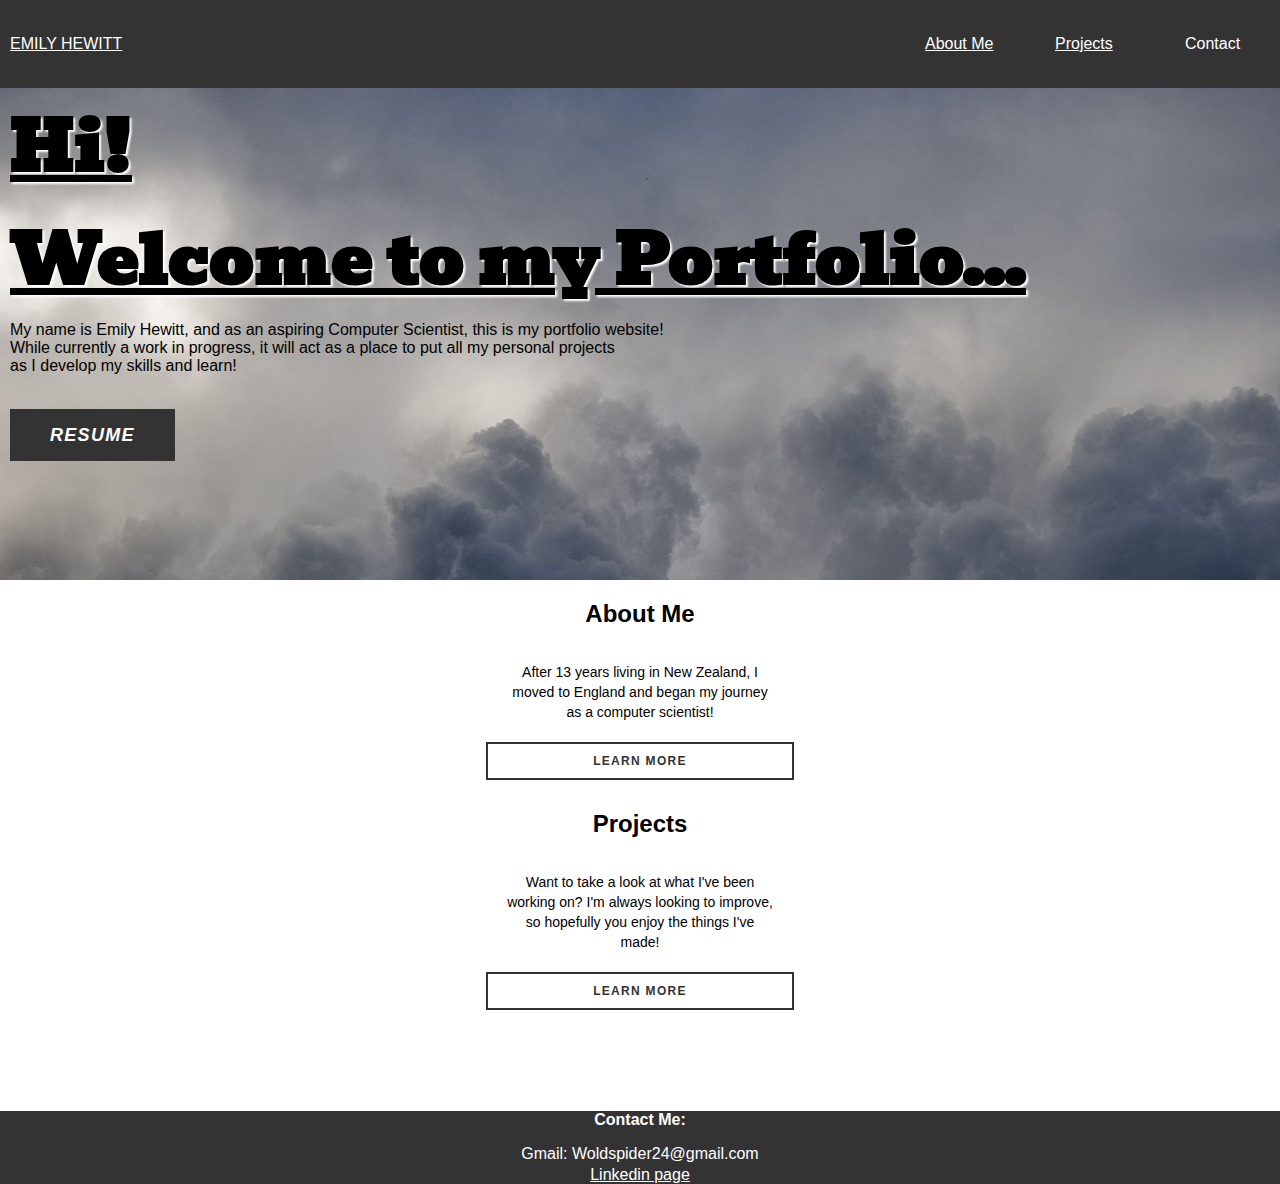
<file: index.html>
<!DOCTYPE html>
<html>

  <head>
    <title>Emily's Portfolio</title>
    <link rel="stylesheet" type="text/css" href="/styles.css">
    <link href='https://fonts.googleapis.com/css?family=Bevan' rel='stylesheet'>
  </head>


  <body>
    <header>
      <nav>
        <span class="logo" style="color:white;"><a href="index.html">EMILY HEWITT</a></span>
        <ul>
          <li><a href="about.html">About Me</a></li>
          <li><a href="projects.html">Projects</a></li>
          <li>Contact</li>
        </ul>
      </nav>
    </header>


    <main>
    <div class="introductionWelcome">
      <div class="container">
        <h1 style="font-family: Bevan;">Hi! <br>Welcome to my Portfolio...</h1>
        <p>My name is Emily Hewitt, and as an aspiring Computer Scientist, 
          this is my portfolio website!<br> While currently a work in progress, 
          it will act as a place to put all my personal projects<br> as I develop my skills and learn!</p>
        <a href="/EH Resume 2024.pdf" class="intro-button"><em>Resume</em></a>
      </div>
    </div>
    </main>


    <section class="additional">
      <div class="container">


        <div class="tile">
          <h2>About Me</h2>
          <p>After 13 years living in New Zealand, I moved to England and began my journey as a computer scientist!</p>
          <a href="about.html">Learn More</a>
        </div>


        <div class="tile">
          <h2>Projects</h2>
          <p>Want to take a look at what I've been working on? I'm always looking to improve, so hopefully you enjoy the things I've made!</p>
          <a href="projects.html">Learn More</a>
        </div>

      </div>
    </section>


  </body>

  <footer>
    <h4>Contact Me:</h4>
    <p>Gmail:  Woldspider24@gmail.com</p>
    <a href="https://www.linkedin.com/in/emily-hewitt-91a298294/">Linkedin page</a>

  </footer>





</html>
</file>
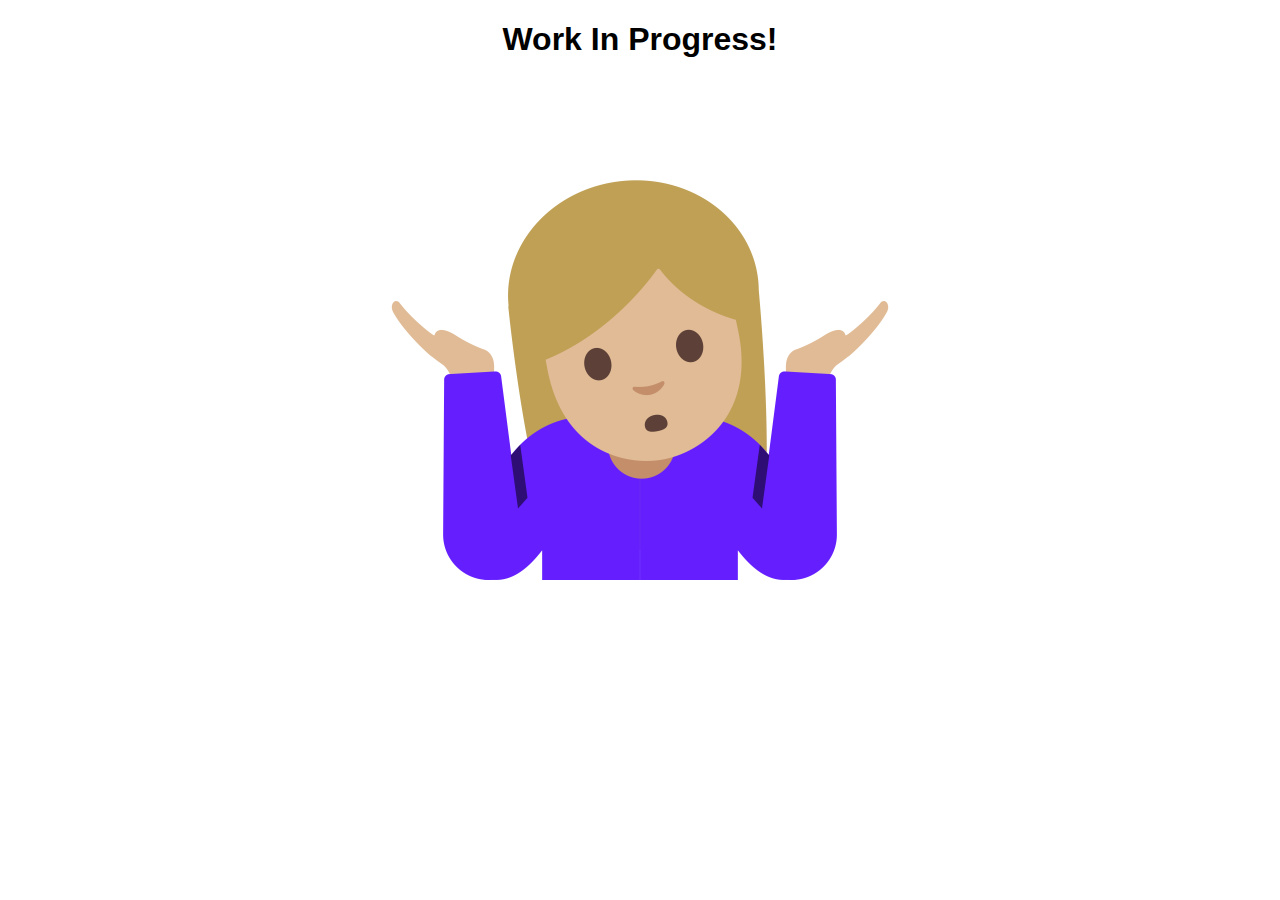
<file: projects.html>
<!DOCTYPE html>
<html>
    <head>
        <title>Projects</title>
        <link rel="stylesheet" type="text/css" href="/styles.css">
        <link href='https://fonts.googleapis.com/css?family=Bevan' rel='stylesheet'>
      </head>
    
    <body>
        <h1 style="text-align: center;">Work In Progress!</h1>
        <div style="text-align: center;">
        <img src="./images/error.png" alt="Woman shrugging" width="500px" height="500px">
    </div>
    </body>


</html>
</file>
<file: styles.css>
/*GENERAL CSS///////////////////////////////////////////////*/
*{
    font-family: 'Gill Sans', 'Gill Sans MT', Calibri, 'Trebuchet MS', sans-serif;
}

html, body {
    margin: 0;
    padding: 0;
  }

body{
    background-color:white;
    
}

a{
    color: white;
}

h1{
    text-shadow: 2px 2px 2px white;
}

/*NAV BAR CSS///////////////////////////////////////////////*/
header{
    background-color:#333333;
    position:fixed;
    width:100%;
    z-index: 1;
    margin: 0;
    padding-left:10px;
}

nav li{
    display:inline-block;
    color:white;
    width:80px;
    padding:25px;
}

nav ul{
    display: flex; /* Make ul a flex container */
    list-style: none; /* Remove default list styling */
    margin: 0;
    padding: 0; 
}

nav{
  display: flex; /* Make nav a flex container */
  justify-content: space-between; /* Space between logo and links */
  align-items: center; /* Vertically center items */
  padding: 10px 0;
}

.header .logo{
    flex-grow: 0;
    margin-right: auto;
    text-decoration: none;
  }



/*RESUME BUTTON///////////////////////////////////////////////*/
.intro-button{
    background-color: #333;
  color: #fff;
  font-family: 'Raleway', sans-serif;
  font-weight: 600;
  font-size: 18px;
  letter-spacing: 1.3px;
  padding: 16px 40px;
  margin-left: 10px;
  margin-top: 40px;
  text-decoration: none;
  text-transform: uppercase;
}


/*MAIN CSS///////////////////////////////////////////////*/

main{
    
    position: relative;
    top:80px;
    margin: 0;
    padding: 0;
    
}

main h1{
    color: black;
    font-weight: 600;
    font-size: 70px;
    margin-top: 0px;
    padding-top: 10px;
    margin-bottom: 5px;
    padding-left: 10px;
    text-align: left;
    text-decoration-line:underline;
    font-family:'Times New Roman', Times, serif;
    
    
}


main p{
    padding-left:10px;
    margin: 0px;
    padding-bottom: 50px;
}

/*WELCOME PAGE INTRODUCTION CSS///////////////////////////////////////////////*/

.introductionWelcome{
    height: 500px;
    background-image: url("./images/storm.png");
    background-size:cover;
    margin: 0;
    padding: 0;
}

/*ABOUT ME INTRODUCTION CSS////////////////////////////////////////////////*/
.about{
    display: flex;
    justify-content: space-between;

  
    height:500px;
    padding:20px;
    background-color: rgb(255, 255, 255,0.3);
    
    
    
}



.background{
    background-image: url("./images/storm.png");
    background-size: cover;
}

.about p{
   margin-top: 20px;
    font-size: larger;

}


.text{
    flex:1;
    margin-right: 20px;
}

.profile img{
    width:350px;
    height:350px;
    border-radius: 50%;
    object-fit: cover;
    margin-right: 80px;
    margin-left:100px;
    margin-top: 60px;
    max-width: 100%;
    border: 5px solid black;
    max-width: 100%;
}


/*ADDITIONAL (OTHER CONTENT ON HOME PAGE) CSS///////////////////////////////////////////////*/
.additional{
    padding-top: 80px;
    padding-bottom: 70px;
}

.additional .tile{
    width: 30%; /* Adjust as needed */
    display: flex;
    flex-direction: column;
    justify-content: flex-start;
    text-align: center;
}

.additional .tile p{
    text-align: center;
}

.additional .container {
    display: flex;
    flex-direction: column;
    align-items: center;
    width: 80%; /* Adjust as needed */
    margin: 0 auto;
    
    
  }

.additional a{
    background-color: white;
  color: #333333;
  font-family: 'Raleway', sans-serif;
  font-weight: 600;
  font-size: 12px;
  letter-spacing: 1.3px;
  text-decoration: none;
  text-transform: uppercase;
  padding: 10px;
  margin-bottom: 10px;
  border: 2px solid #333333; 
}

.additional p {
    font-weight: 400;
    font-size: 14px;
    line-height: 20px;
    padding: 0 20px;
    margin-bottom: 20px;
  }


/*FOOTER CSS///////////////////////////////////////////////*/
 
footer{
    background-color:#333333;
    text-align: center;
    color: white;
    z-index: 1;
    
}

footer p, footer h4{
    margin-bottom: 3px;
    text-align: center;
}
</file>
